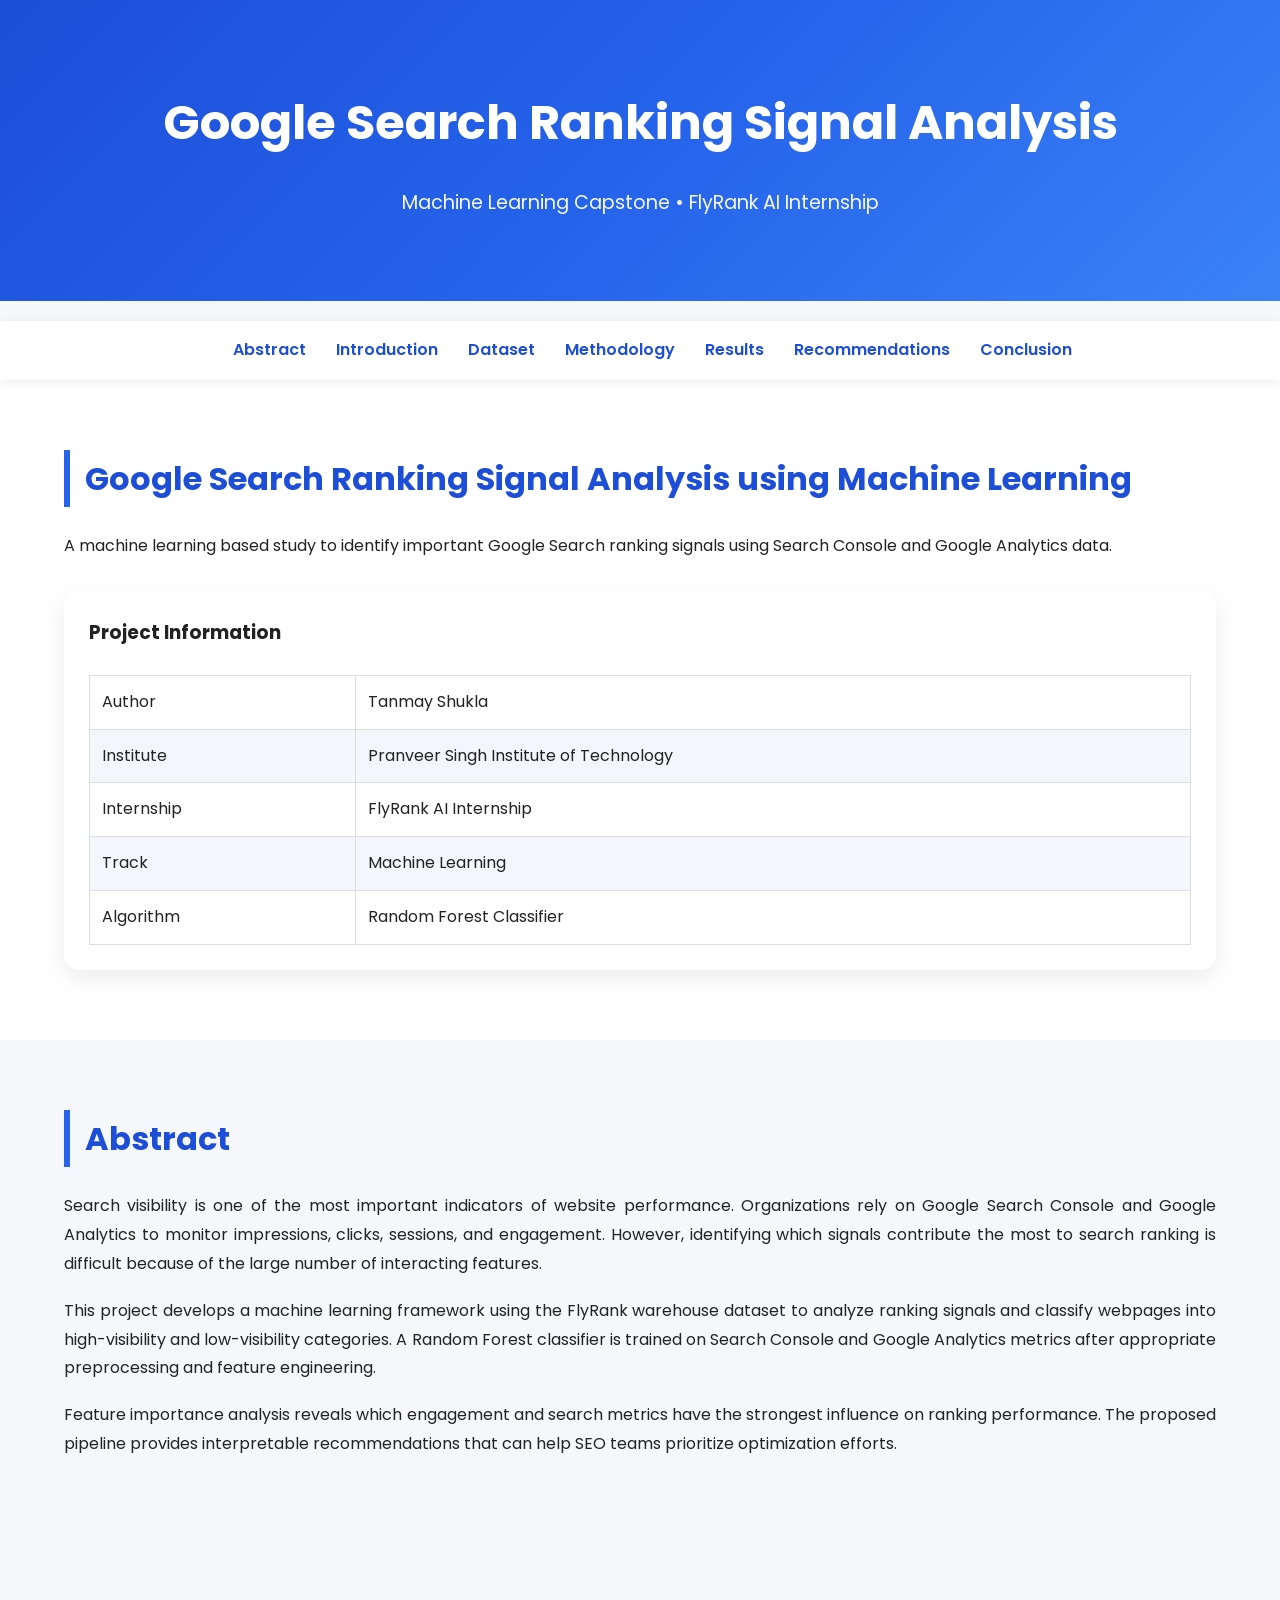
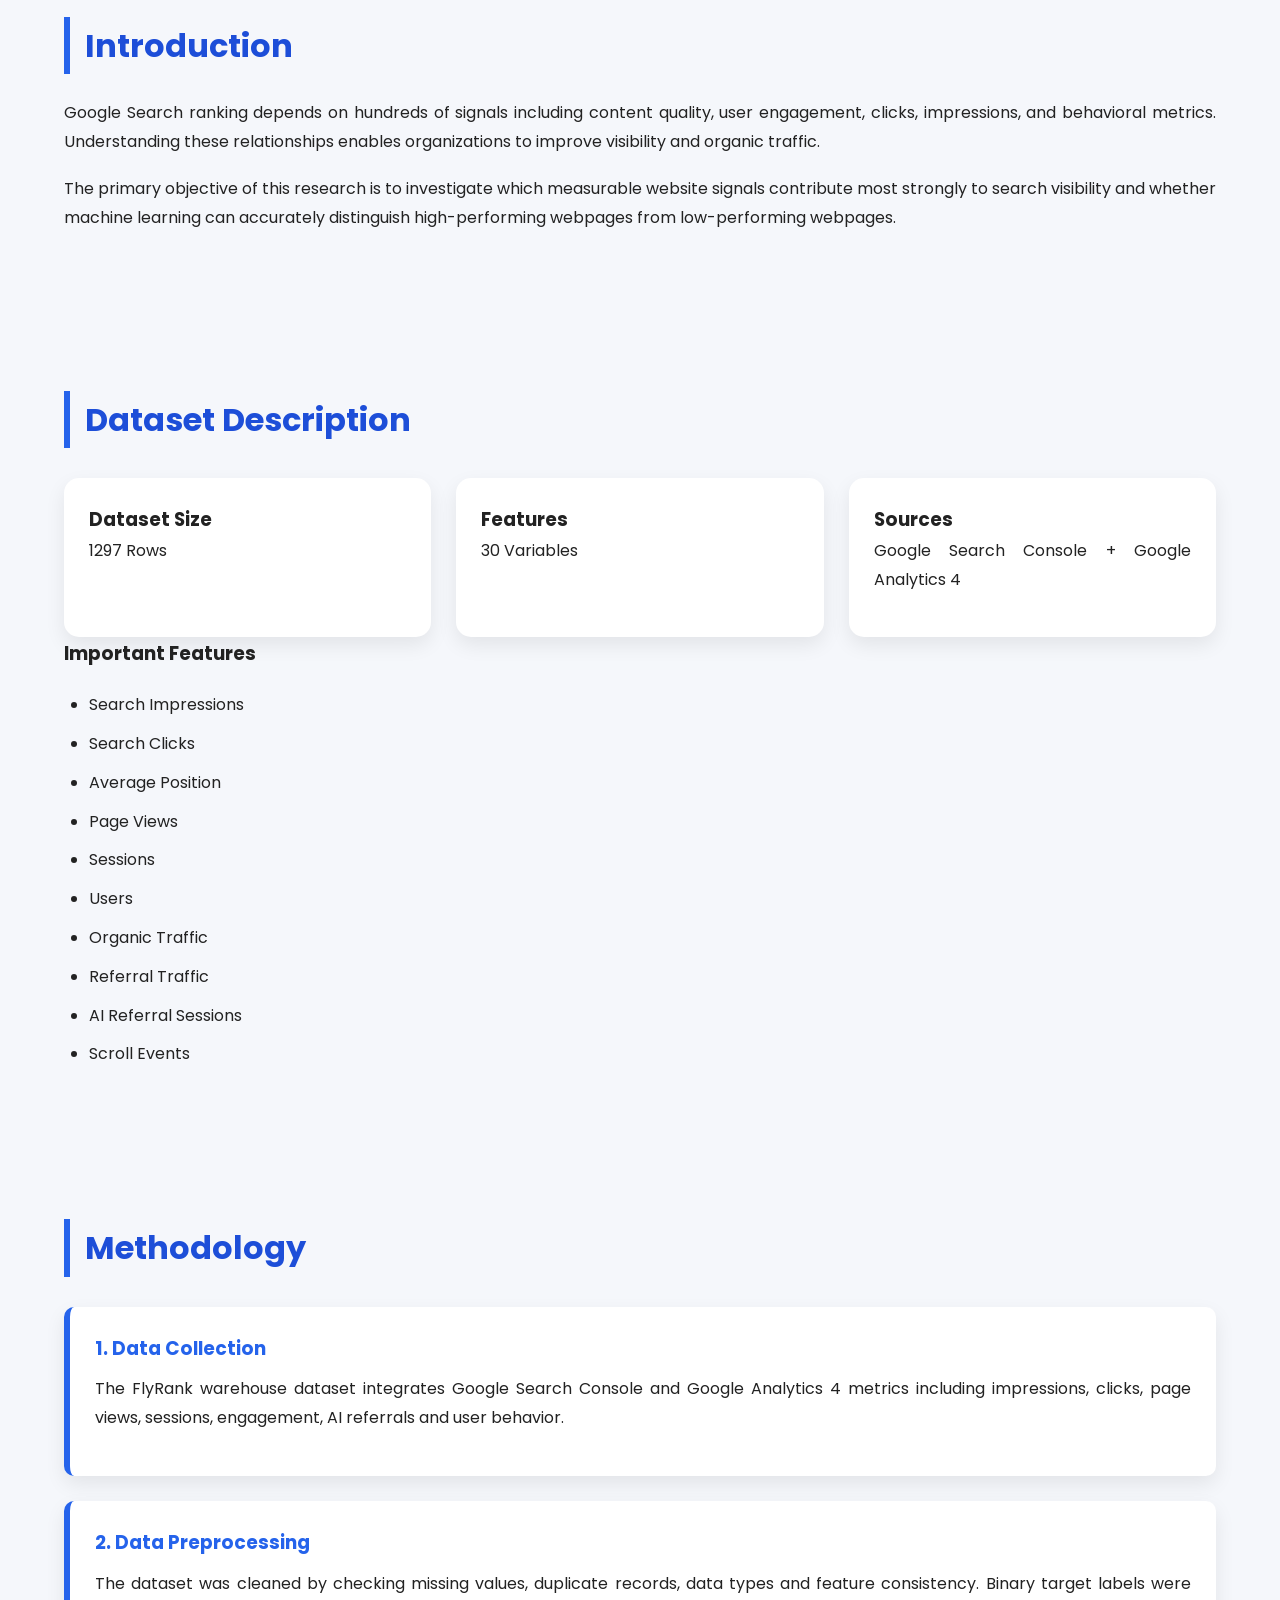
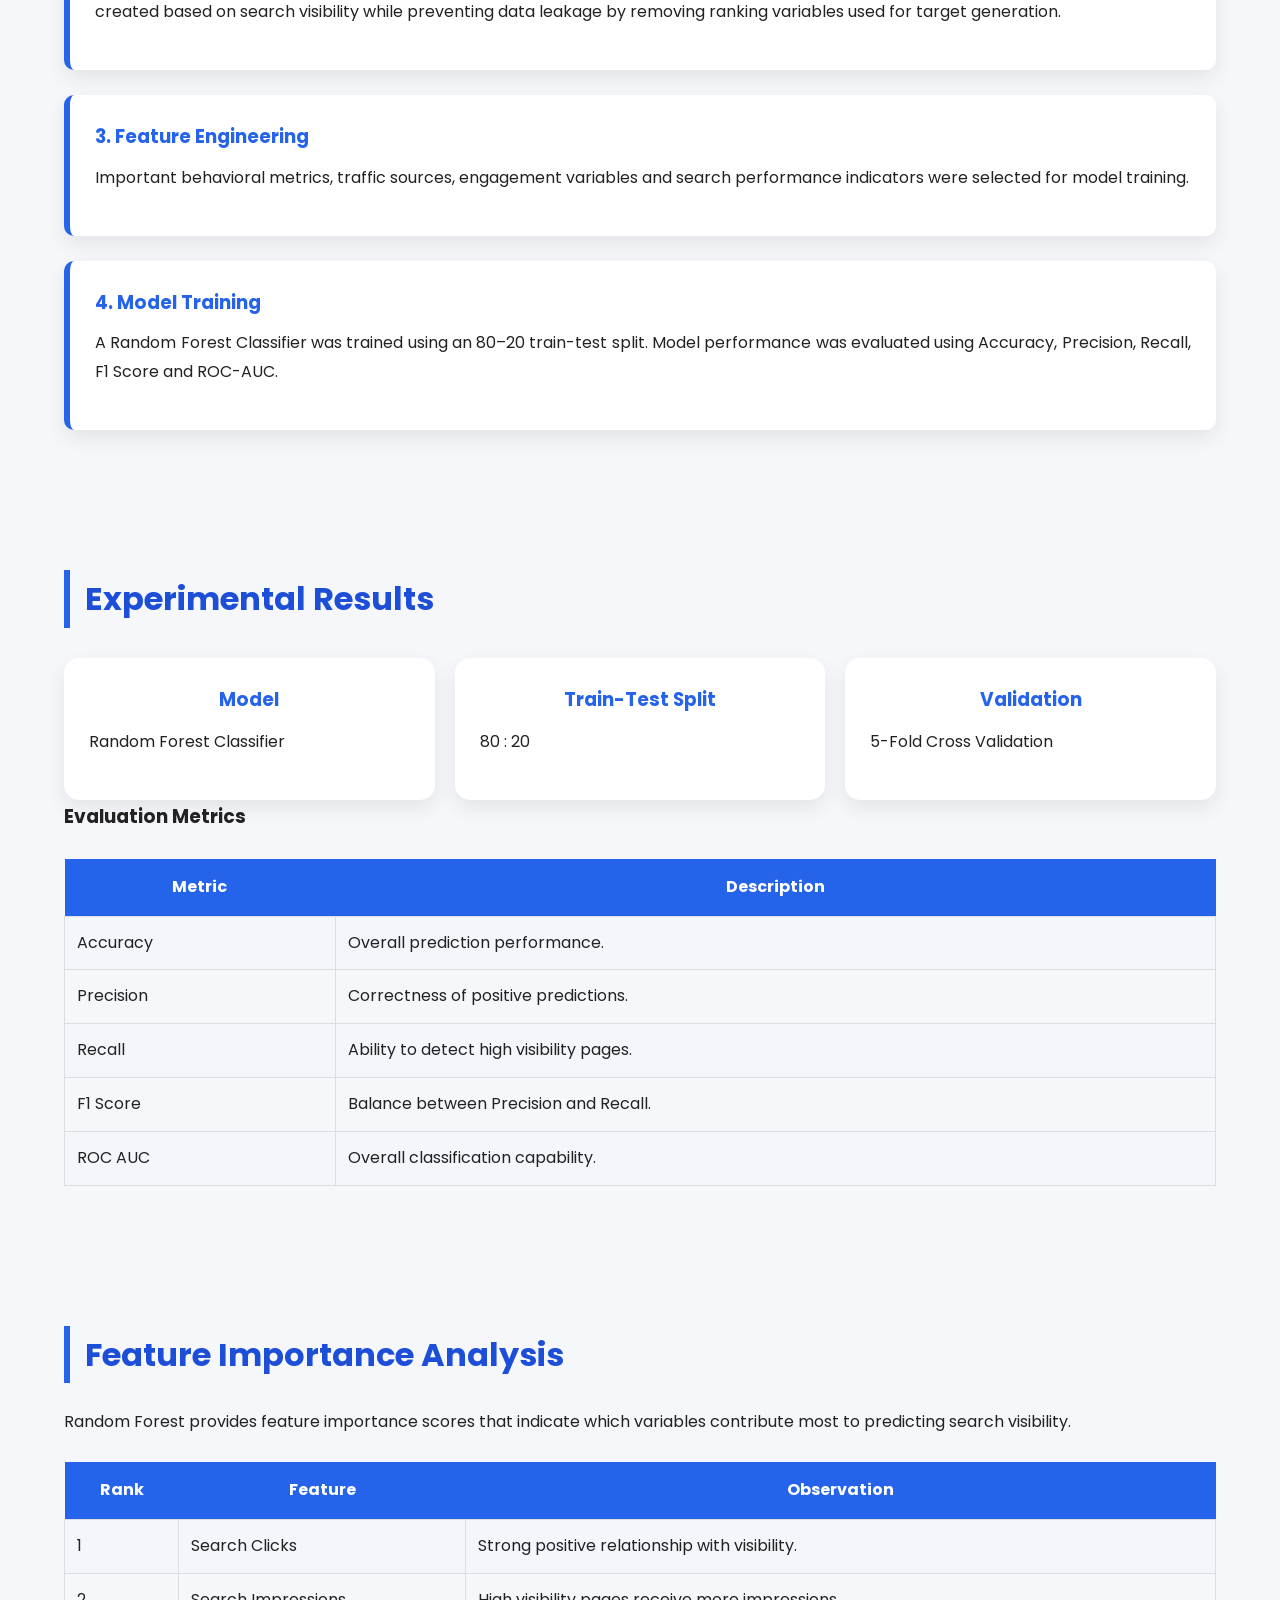
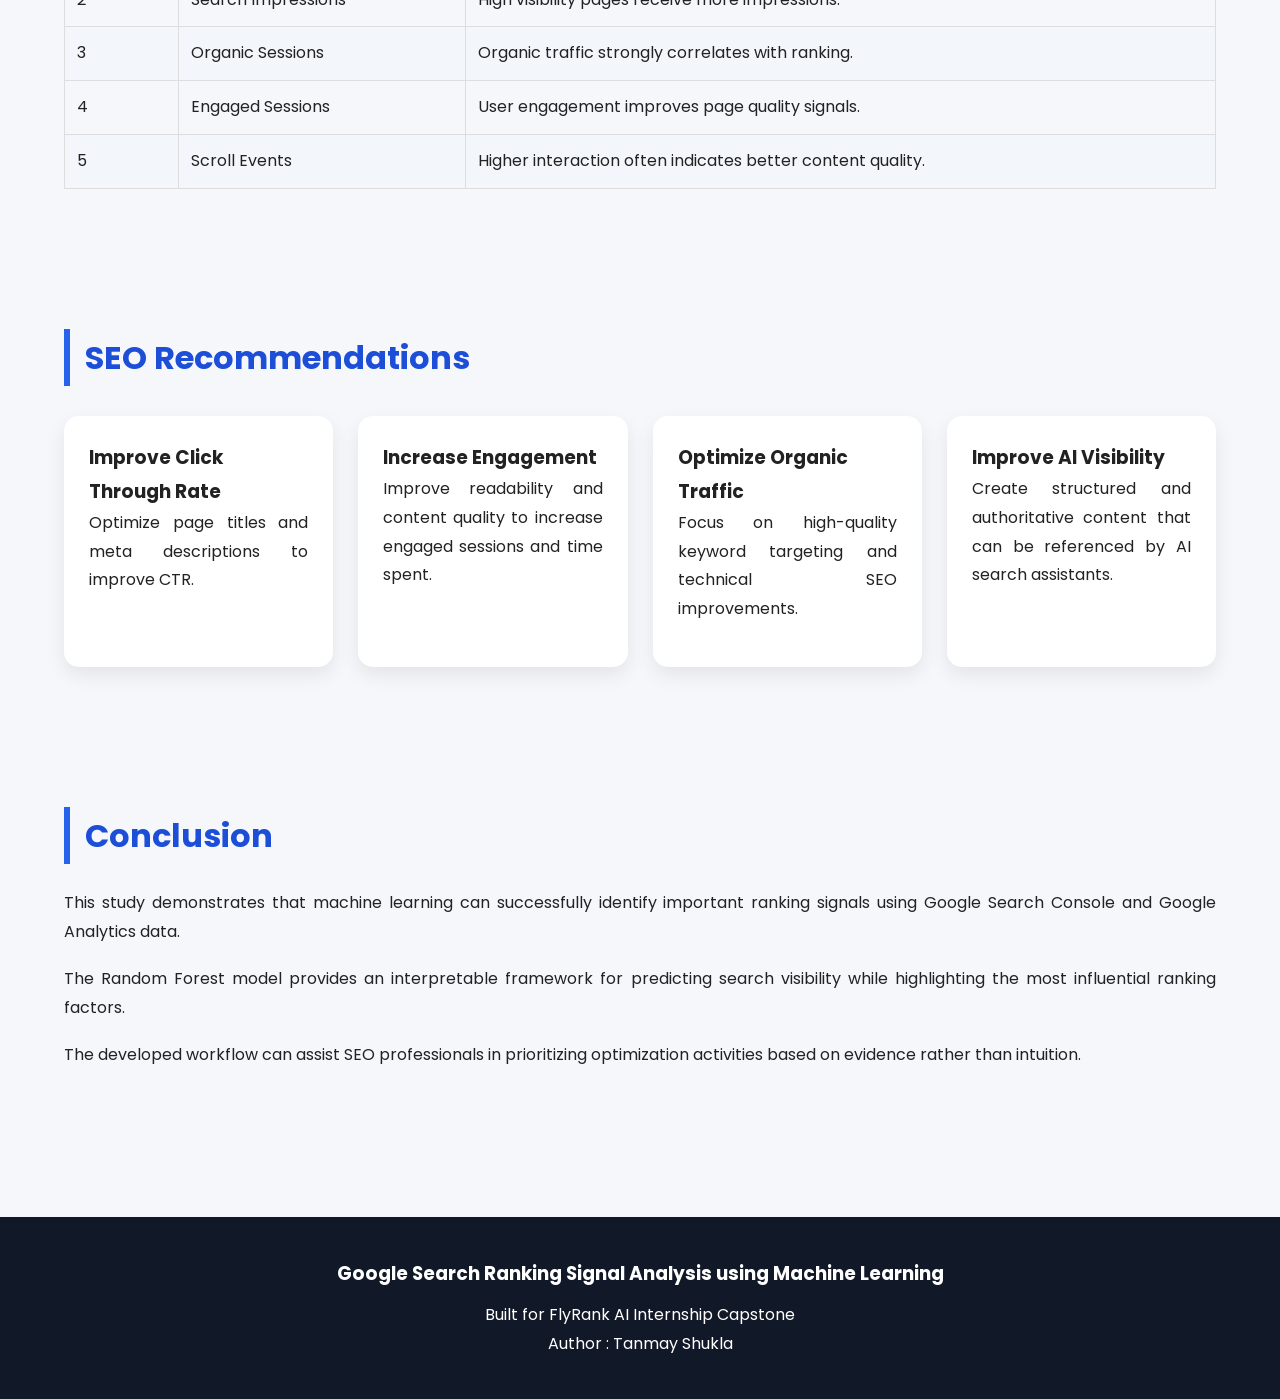
<file: docs/index.html>
<!DOCTYPE html>
<html lang="en">

<head>

<meta charset="UTF-8">

<meta name="viewport" content="width=device-width, initial-scale=1.0">

<title>Google Search Ranking Signal Analysis</title>

<link rel="stylesheet" href="style.css">

<link href="https://fonts.googleapis.com/css2?family=Poppins:wght@300;400;500;600;700&display=swap" rel="stylesheet">

</head>

<body>

<header>

<div class="container">

<h1>

Google Search Ranking Signal Analysis

</h1>

<p>

Machine Learning Capstone • FlyRank AI Internship

</p>

</div>

</header>

<nav>

<ul>

<li><a href="#abstract">Abstract</a></li>

<li><a href="#introduction">Introduction</a></li>

<li><a href="#dataset">Dataset</a></li>

<li><a href="#methodology">Methodology</a></li>

<li><a href="#results">Results</a></li>

<li><a href="#recommendations">Recommendations</a></li>

<li><a href="#conclusion">Conclusion</a></li>

</ul>

</nav>

<section class="hero">

<div class="container">

<h2>

Google Search Ranking Signal Analysis using Machine Learning

</h2>

<p>

A machine learning based study to identify important Google Search ranking signals using Search Console and Google Analytics data.

</p>

<div class="card">

<h3>Project Information</h3>

<table>

<tr>

<td>Author</td>

<td>Tanmay Shukla</td>

</tr>

<tr>

<td>Institute</td>

<td>Pranveer Singh Institute of Technology</td>

</tr>

<tr>

<td>Internship</td>

<td>FlyRank AI Internship</td>

</tr>

<tr>

<td>Track</td>

<td>Machine Learning</td>

</tr>

<tr>

<td>Algorithm</td>

<td>Random Forest Classifier</td>

</tr>

</table>

</div>

</div>

</section>

<section id="abstract">

<div class="container">

<h2>

Abstract

</h2>

<p>

Search visibility is one of the most important indicators of website performance. Organizations rely on Google Search Console and Google Analytics to monitor impressions, clicks, sessions, and engagement. However, identifying which signals contribute the most to search ranking is difficult because of the large number of interacting features.

</p>

<p>

This project develops a machine learning framework using the FlyRank warehouse dataset to analyze ranking signals and classify webpages into high-visibility and low-visibility categories. A Random Forest classifier is trained on Search Console and Google Analytics metrics after appropriate preprocessing and feature engineering.

</p>

<p>

Feature importance analysis reveals which engagement and search metrics have the strongest influence on ranking performance. The proposed pipeline provides interpretable recommendations that can help SEO teams prioritize optimization efforts.

</p>

</div>

</section>

<section id="introduction">

<div class="container">

<h2>

Introduction

</h2>

<p>

Google Search ranking depends on hundreds of signals including content quality, user engagement, clicks, impressions, and behavioral metrics. Understanding these relationships enables organizations to improve visibility and organic traffic.

</p>

<p>

The primary objective of this research is to investigate which measurable website signals contribute most strongly to search visibility and whether machine learning can accurately distinguish high-performing webpages from low-performing webpages.

</p>

</div>

</section>

<section id="dataset">

<div class="container">

<h2>

Dataset Description

</h2>

<div class="grid">

<div class="box">

<h3>

Dataset Size

</h3>

<p>

1297 Rows

</p>

</div>

<div class="box">

<h3>

Features

</h3>

<p>

30 Variables

</p>

</div>

<div class="box">

<h3>

Sources

</h3>

<p>

Google Search Console + Google Analytics 4

</p>

</div>

</div>

<h3>

Important Features

</h3>

<ul>

<li>Search Impressions</li>

<li>Search Clicks</li>

<li>Average Position</li>

<li>Page Views</li>

<li>Sessions</li>

<li>Users</li>

<li>Organic Traffic</li>

<li>Referral Traffic</li>

<li>AI Referral Sessions</li>

<li>Scroll Events</li>

</ul>

</div>

</section>

  <section id="methodology">

<div class="container">

<h2>Methodology</h2>

<div class="timeline">

<div class="step">

<h3>1. Data Collection</h3>

<p>
The FlyRank warehouse dataset integrates Google Search Console and
Google Analytics 4 metrics including impressions, clicks, page views,
sessions, engagement, AI referrals and user behavior.
</p>

</div>

<div class="step">

<h3>2. Data Preprocessing</h3>

<p>

The dataset was cleaned by checking missing values, duplicate records,
data types and feature consistency. Binary target labels were created
based on search visibility while preventing data leakage by removing
ranking variables used for target generation.

</p>

</div>

<div class="step">

<h3>3. Feature Engineering</h3>

<p>

Important behavioral metrics, traffic sources,
engagement variables and search performance indicators
were selected for model training.

</p>

</div>

<div class="step">

<h3>4. Model Training</h3>

<p>

A Random Forest Classifier was trained using an 80–20
train-test split. Model performance was evaluated using
Accuracy, Precision, Recall, F1 Score and ROC-AUC.

</p>

</div>

</div>

</div>

</section>

<section id="results">

<div class="container">

<h2>Experimental Results</h2>

<div class="cards">

<div class="result-card">

<h3>Model</h3>

<p>Random Forest Classifier</p>

</div>

<div class="result-card">

<h3>Train-Test Split</h3>

<p>80 : 20</p>

</div>

<div class="result-card">

<h3>Validation</h3>

<p>5-Fold Cross Validation</p>

</div>

</div>

<h3>Evaluation Metrics</h3>

<table>

<tr>

<th>Metric</th>

<th>Description</th>

</tr>

<tr>

<td>Accuracy</td>

<td>Overall prediction performance.</td>

</tr>

<tr>

<td>Precision</td>

<td>Correctness of positive predictions.</td>

</tr>

<tr>

<td>Recall</td>

<td>Ability to detect high visibility pages.</td>

</tr>

<tr>

<td>F1 Score</td>

<td>Balance between Precision and Recall.</td>

</tr>

<tr>

<td>ROC AUC</td>

<td>Overall classification capability.</td>

</tr>

</table>

</div>

</section>

<section>

<div class="container">

<h2>Feature Importance Analysis</h2>

<p>

Random Forest provides feature importance scores that indicate
which variables contribute most to predicting search visibility.

</p>

<table>

<tr>

<th>Rank</th>

<th>Feature</th>

<th>Observation</th>

</tr>

<tr>

<td>1</td>

<td>Search Clicks</td>

<td>Strong positive relationship with visibility.</td>

</tr>

<tr>

<td>2</td>

<td>Search Impressions</td>

<td>High visibility pages receive more impressions.</td>

</tr>

<tr>

<td>3</td>

<td>Organic Sessions</td>

<td>Organic traffic strongly correlates with ranking.</td>

</tr>

<tr>

<td>4</td>

<td>Engaged Sessions</td>

<td>User engagement improves page quality signals.</td>

</tr>

<tr>

<td>5</td>

<td>Scroll Events</td>

<td>Higher interaction often indicates better content quality.</td>

</tr>

</table>

</div>

</section>

<section id="recommendations">

<div class="container">

<h2>SEO Recommendations</h2>

<div class="grid">

<div class="box">

<h3>Improve Click Through Rate</h3>

<p>

Optimize page titles and meta descriptions to improve CTR.

</p>

</div>

<div class="box">

<h3>Increase Engagement</h3>

<p>

Improve readability and content quality to increase
engaged sessions and time spent.

</p>

</div>

<div class="box">

<h3>Optimize Organic Traffic</h3>

<p>

Focus on high-quality keyword targeting and
technical SEO improvements.

</p>

</div>

<div class="box">

<h3>Improve AI Visibility</h3>

<p>

Create structured and authoritative content that
can be referenced by AI search assistants.

</p>

</div>

</div>

</div>

</section>

<section id="conclusion">

<div class="container">

<h2>Conclusion</h2>

<p>

This study demonstrates that machine learning can successfully
identify important ranking signals using Google Search Console
and Google Analytics data.

</p>

<p>

The Random Forest model provides an interpretable framework
for predicting search visibility while highlighting the
most influential ranking factors.

</p>

<p>

The developed workflow can assist SEO professionals in
prioritizing optimization activities based on evidence
rather than intuition.

</p>

</div>

</section>

<footer>

<div class="container">

<h3>

Google Search Ranking Signal Analysis using Machine Learning

</h3>

<p>

Built for FlyRank AI Internship Capstone

</p>

<p>

Author : Tanmay Shukla

</p>

</div>

</footer>

</body>

</html>
</file>
<file: docs/style.css>
/* ==========================================================
   GOOGLE SEARCH RANKING SIGNAL ANALYSIS
   FlyRank ML Capstone
========================================================== */

*{
    margin:0;
    padding:0;
    box-sizing:border-box;
}

html{
    scroll-behavior:smooth;
}

body{

    font-family:'Poppins',sans-serif;

    background:#f5f7fb;

    color:#222;

    line-height:1.8;

}

/* ---------------- Container ---------------- */

.container{

    width:90%;

    max-width:1200px;

    margin:auto;

}

/* ---------------- Header ---------------- */

header{

    background:linear-gradient(135deg,#1d4ed8,#2563eb,#3b82f6);

    color:white;

    text-align:center;

    padding:80px 20px;

}

header h1{

    font-size:3rem;

    margin-bottom:20px;

}

header p{

    font-size:1.2rem;

    opacity:.95;

}

/* ---------------- Navigation ---------------- */

nav{

    position:sticky;

    top:0;

    background:white;

    box-shadow:0 2px 10px rgba(0,0,0,.08);

    z-index:999;

}

nav ul{

    display:flex;

    justify-content:center;

    flex-wrap:wrap;

    list-style:none;

}

nav li{

    margin:15px;

}

nav a{

    text-decoration:none;

    color:#1d4ed8;

    font-weight:600;

    transition:.3s;

}

nav a:hover{

    color:#ef4444;

}

/* ---------------- Sections ---------------- */

section{

    padding:70px 0;

}

section h2{

    color:#1d4ed8;

    margin-bottom:25px;

    font-size:2rem;

    border-left:6px solid #2563eb;

    padding-left:15px;

}

section p{

    margin-bottom:18px;

    text-align:justify;

}

/* ---------------- Hero ---------------- */

.hero{

    background:white;

}

.card{

    background:white;

    padding:25px;

    margin-top:30px;

    border-radius:15px;

    box-shadow:0 8px 25px rgba(0,0,0,.08);

}

/* ---------------- Tables ---------------- */

table{

    width:100%;

    border-collapse:collapse;

    margin-top:25px;

}

table th{

    background:#2563eb;

    color:white;

    padding:14px;

}

table td{

    border:1px solid #ddd;

    padding:12px;

}

table tr:nth-child(even){

    background:#f3f6fb;

}

/* ---------------- Grid ---------------- */

.grid{

    display:grid;

    grid-template-columns:repeat(auto-fit,minmax(250px,1fr));

    gap:25px;

    margin-top:30px;

}

/* ---------------- Box ---------------- */

.box{

    background:white;

    padding:25px;

    border-radius:15px;

    box-shadow:0 8px 20px rgba(0,0,0,.08);

    transition:.3s;

}

.box:hover{

    transform:translateY(-6px);

}

/* ---------------- Cards ---------------- */

.cards{

    display:grid;

    grid-template-columns:repeat(auto-fit,minmax(250px,1fr));

    gap:20px;

    margin-top:30px;

}

.result-card{

    background:white;

    padding:25px;

    border-radius:15px;

    text-align:center;

    box-shadow:0 8px 20px rgba(0,0,0,.08);

}

.result-card h3{

    color:#2563eb;

    margin-bottom:12px;

}

/* ---------------- Timeline ---------------- */

.timeline{

    display:grid;

    gap:25px;

    margin-top:30px;

}

.step{

    background:white;

    border-left:6px solid #2563eb;

    padding:25px;

    border-radius:10px;

    box-shadow:0 8px 20px rgba(0,0,0,.08);

}

.step h3{

    color:#2563eb;

    margin-bottom:10px;

}

/* ---------------- Lists ---------------- */

ul{

    margin-left:25px;

    margin-top:20px;

}

li{

    margin-bottom:10px;

}

/* ---------------- Footer ---------------- */

footer{

    background:#111827;

    color:white;

    text-align:center;

    padding:40px;

    margin-top:60px;

}

footer h3{

    margin-bottom:10px;

}

/* ---------------- Images ---------------- */

img{

    max-width:100%;

    border-radius:10px;

    margin-top:20px;

    box-shadow:0 8px 20px rgba(0,0,0,.08);

}

/* ---------------- Buttons ---------------- */

.button{

    display:inline-block;

    margin-top:20px;

    padding:12px 24px;

    background:#2563eb;

    color:white;

    text-decoration:none;

    border-radius:8px;

    transition:.3s;

}

.button:hover{

    background:#1e40af;

}

/* ---------------- Responsive ---------------- */

@media(max-width:768px){

header h1{

    font-size:2rem;

}

section{

    padding:50px 0;

}

section h2{

    font-size:1.5rem;

}

nav ul{

    flex-direction:column;

    text-align:center;

}

table{

    font-size:14px;

}

}
</file>
